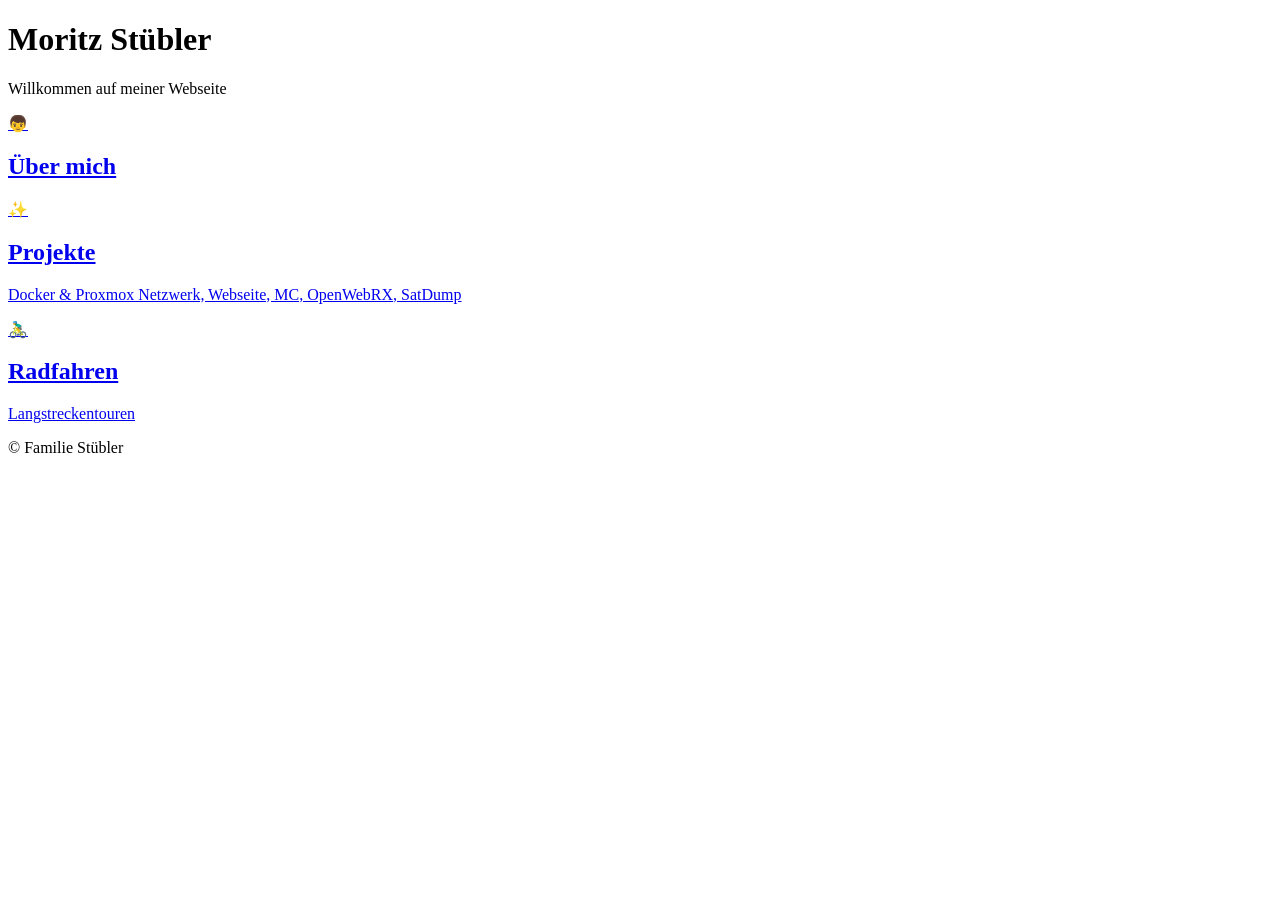
<file: index.html>
<!DOCTYPE html>
<html lang="de">
<head>
    <meta charset="UTF-8">
    <meta name="viewport" content="width=device-width, initial-scale=1.0">
    <title>Moritz Stübler</title>
    <link rel="icon" type="image/x-icon" href="/favicon.ico">
    <link rel="stylesheet" href="https://assets.stuebler.org/style.css">
    <!-- Icons -->
    <link rel="stylesheet"
        href="https://cdnjs.cloudflare.com/ajax/libs/font-awesome/6.5.0/css/all.min.css">
</head>

<body class="page-moritz">

<!--<header class="navbar">
  <div class="nav-left">

    <a href="https://stuebler.org" class="nav-item">
      <i class="fa-solid fa-user"></i>
      <span>Personen</span>
    </a>

    <a href="/" class="nav-item">
      <i class="fa-solid fa-home"></i>
      <span>Home - Moritz</span>
    </a>
  </div>

  <a class="button" href="https://privat.stuebler.org">Login</a>
</header>-->
<header class="page-header">
    <h1>Moritz Stübler</h1>
    <p>Willkommen auf meiner Webseite</p>
</header>


<main class="grid">
    <!--
    <a class="card" href="https://stuebler.org">
        <div class="icon">👨‍👩‍👧</div>
        <h2>Familie</h2>
        <p>Zur Familien-Webseite</p>
    </a>
    -->
    <a class="card" href="ueber-mich">
        <div class="icon">👦</div>
        <h2>Über mich</h2>
        <!--<p>Wer bin ich?</p>-->
    </a>

    <a class="card" href="projekte">
        <div class="icon">✨</div>
        <h2>Projekte</h2>
        <p>Docker & Proxmox Netzwerk, Webseite, MC, OpenWebRX, SatDump</p>
    </a>
<!--
    <a class="card" href="https://city.stuebler.org">
        <div class="icon">🏙️</div>
        <h2>City (Minecraft)</h2>
        <p>Meine eigene gebaute Stadt</p>
    </a>
-->
    <a class="card" href="sport">
        <div class="icon">🚴‍♂️</div>
        <h2>Radfahren</h2>
        <p>Langstreckentouren</p>
    </a>
</main>


<footer>
    © Familie Stübler
</footer>

</body>
</html>
</file>
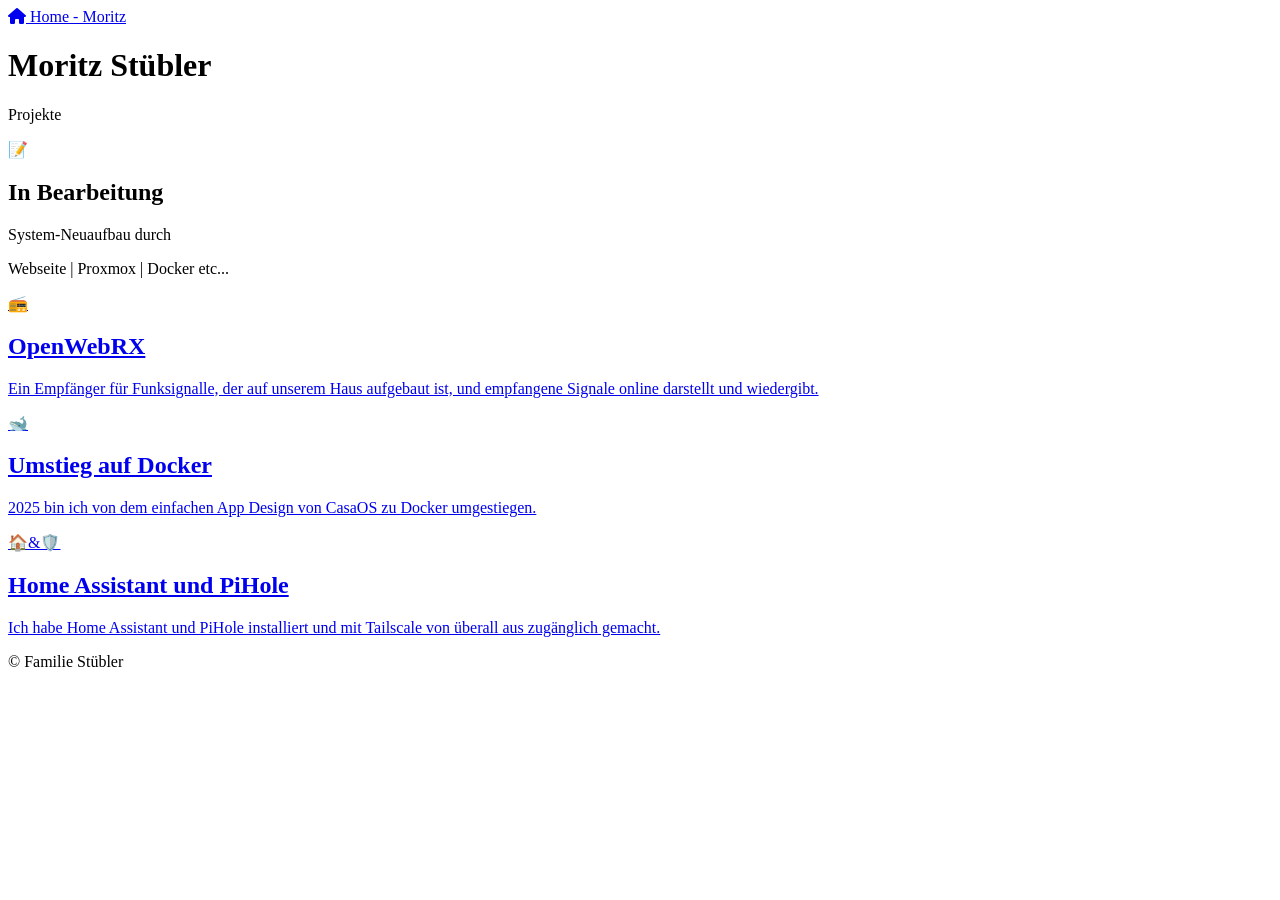
<file: projekte/index.html>
<!DOCTYPE html>
<html lang="de">
<head>
    <meta charset="UTF-8">
    <meta name="viewport" content="width=device-width, initial-scale=1.0">
    <title>Projekte - Moritz Stübler</title>
    <link rel="icon" type="image/x-icon" href="/favicon.ico">
    <link rel="stylesheet" href="https://assets.stuebler.org/style.css">
    <!-- Icons -->
    <link rel="stylesheet"
        href="https://cdnjs.cloudflare.com/ajax/libs/font-awesome/6.5.0/css/all.min.css">
</head>

<body class="page-moritz">

<header class="navbar">
  <div class="nav-left">
    <!--
    <a href="https://stuebler.org" class="nav-item">
      <i class="fa-solid fa-user"></i>
      <span>Personen</span>
    </a>
    -->
    <a href="/" class="nav-item">
      <i class="fa-solid fa-home"></i>
      <span>Home - Moritz</span>
    </a>
  </div>
</header>
<header class="page-header">
    <h1>Moritz Stübler</h1>
    <p>Projekte</p>
</header>


<main class="grid">
    <a class="card">
        <div class="icon">📝</div>
        <h2>In Bearbeitung</h2>
        <p>System-Neuaufbau durch </p>
        <p>Webseite | Proxmox | Docker etc...</p>
    </a>

    <!--<a class="card" href="satdump">
        <div class="icon">🛰️</div>
        <h2>SatDump</h2>
        <p></p>
    </a>-->

    <a class="card" href="openwebrx">
        <div class="icon">📻</div>
        <h2>OpenWebRX</h2>
        <p>Ein Empfänger für Funksignalle, der auf unserem Haus aufgebaut ist, und empfangene Signale online darstellt und wiedergibt.</p>
    </a>

    <a class="card" href="docker">
        <div class="icon">🐋</div>
        <h2>Umstieg auf Docker</h2>
        <p>2025 bin ich von dem einfachen App  Design von CasaOS zu Docker umgestiegen.</p>
    </a>

    <a class="card" href="home-assistant-und-pihole">
        <div class="icon">🏠&🛡️</div>
        <h2>Home Assistant und PiHole</h2>
        <p>Ich habe Home Assistant und PiHole installiert und mit Tailscale von überall aus zugänglich gemacht.</p>
    </a>
</main>


<footer>
    © Familie Stübler
</footer>

</body>
</html>
</file>
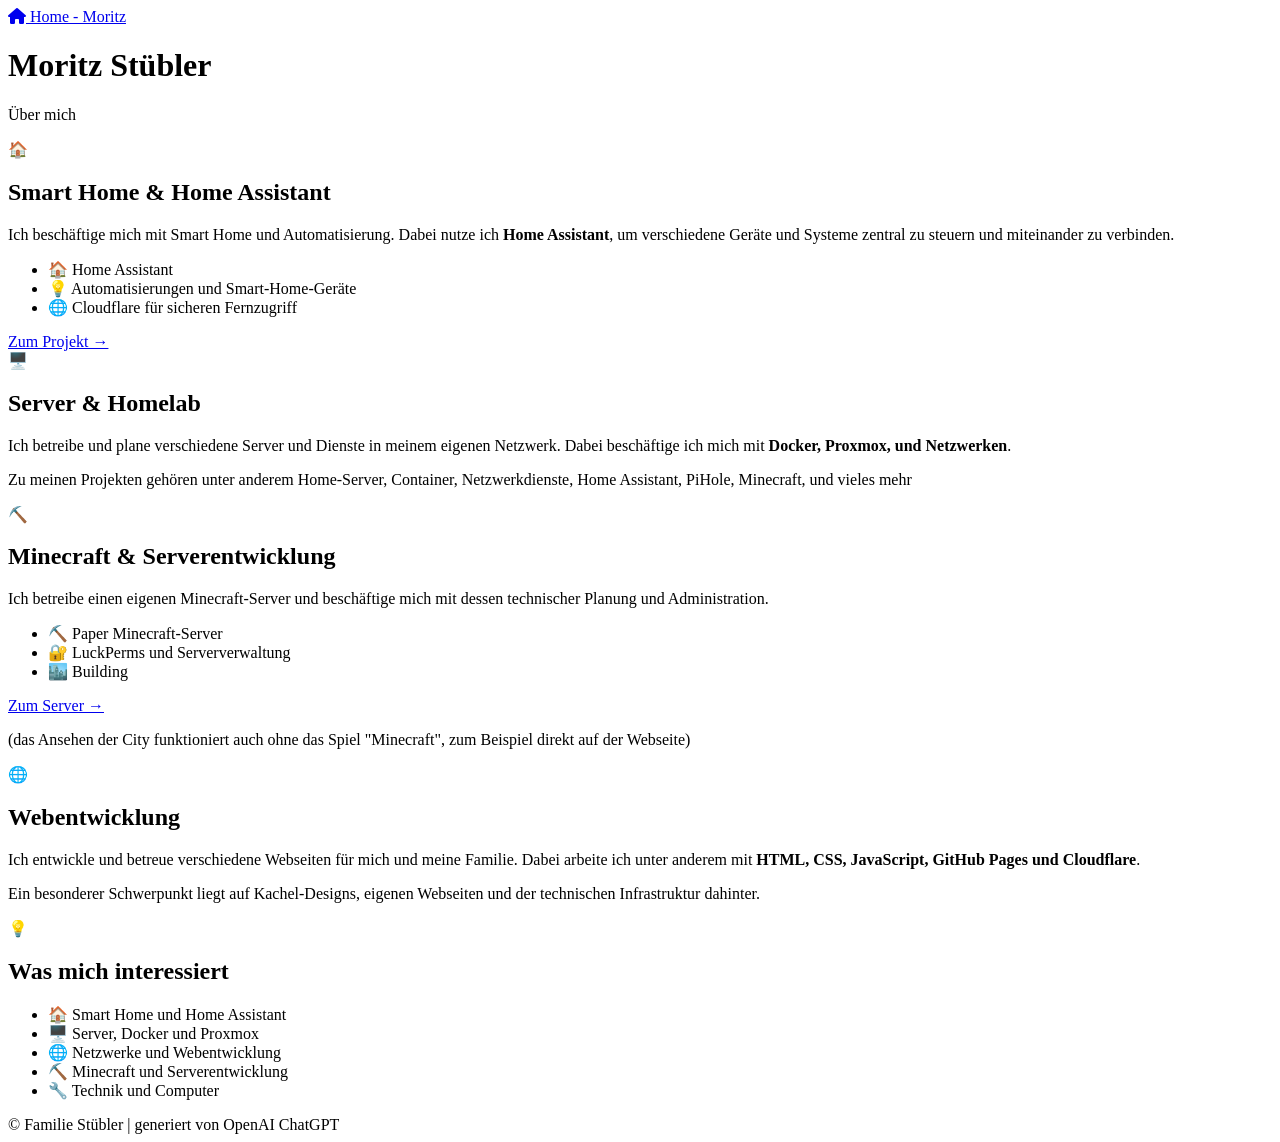
<file: ueber-mich/index.html>
<!DOCTYPE html>

<html lang="de">
<head>
    <meta charset="UTF-8">
    <meta name="viewport" content="width=device-width, initial-scale=1.0">
    <title>Über mich – Moritz Stübler</title>
    <link rel="icon" type="image/x-icon" href="/favicon.ico">
    <link rel="stylesheet" href="https://assets.stuebler.org/style.css">

    <!-- Icons -->
    <link rel="stylesheet"
        href="https://cdnjs.cloudflare.com/ajax/libs/font-awesome/6.5.0/css/all.min.css">
</head>

<body class="page-moritz">

<header class="navbar">
  <div class="nav-left">
    <!--
    <a href="https://stuebler.org" class="nav-item">
      <i class="fa-solid fa-user"></i>
      <span>Personen</span>
    </a>
    -->
    <a href="/" class="nav-item">
      <i class="fa-solid fa-home"></i>
      <span>Home - Moritz</span>
    </a>
  </div>
</header>

<header class="page-header">
    <h1>Moritz Stübler</h1>
    <p>Über mich</p>
</header>

<main class="big-content">

    <section class="big-card">

        <div class="big-icon">🏠</div>

        <h2>Smart Home & Home Assistant</h2>

        <p>
            Ich beschäftige mich mit Smart Home und Automatisierung.
            Dabei nutze ich <strong>Home Assistant</strong>, um verschiedene
            Geräte und Systeme zentral zu steuern und miteinander zu verbinden.
        </p>

        <ul>
            <li>🏠 Home Assistant</li>
            <li>💡 Automatisierungen und Smart-Home-Geräte</li>
            <li>🌐 Cloudflare für sicheren Fernzugriff</li>
        </ul>

        <a class="button" href="/projekte/home-assistant-und-pihole" target="_blank" rel="noopener">
            Zum Projekt  →
        </a>

    </section>


    <section class="big-card">

        <div class="big-icon">🖥️</div>

        <h2>Server & Homelab</h2>

        <p>
            Ich betreibe und plane verschiedene Server und Dienste in meinem
            eigenen Netzwerk. Dabei beschäftige ich mich mit
            <strong>Docker, Proxmox, und Netzwerken</strong>.
        </p>

        <p>
            Zu meinen Projekten gehören unter anderem Home-Server,
            Container, Netzwerkdienste, Home Assistant, PiHole, Minecraft, und vieles mehr
        </p>

        <!--<a class="button" href="/projekte/neuaufbau-netzwerk" target="_blank" rel="noopener">
            Zum Projekt →
        </a>-->

    </section>

    <section class="big-card">

        <div class="big-icon">⛏️</div>

        <h2>Minecraft & Serverentwicklung</h2>

        <p>
            Ich betreibe einen eigenen Minecraft-Server und beschäftige
            mich mit dessen technischer Planung und Administration.
        </p>

        <ul>
            <li>⛏️ Paper Minecraft-Server</li>
            <li>🔐 LuckPerms und Serververwaltung</li>
            <!--<li>🌐 Proxy- und Netzwerkplanung</li>-->
            <li>🏙️ Building</li>
        </ul>
        <a class="button" href="https://mc.stuebler.org" target="_blank" rel="noopener">
            Zum Server → </a>
        <p>(das Ansehen der City funktioniert auch ohne das Spiel "Minecraft", zum Beispiel direkt auf der Webseite)</p>



    </section>

    <section class="big-card">

        <div class="big-icon">🌐</div>

        <h2>Webentwicklung</h2>

        <p>
            Ich entwickle und betreue verschiedene Webseiten für mich
            und meine Familie. Dabei arbeite ich unter anderem mit
            <strong>HTML, CSS, JavaScript, GitHub Pages und Cloudflare</strong>.
        </p>

        <p>
            Ein besonderer Schwerpunkt liegt auf Kachel-Designs,
            eigenen Webseiten und der technischen Infrastruktur dahinter.
        </p>

    </section>



    <section class="big-card">

        <div class="big-icon">💡</div>

        <h2>Was mich interessiert</h2>

        <ul class="enumeration-blocks">
            <li>🏠 Smart Home und Home Assistant</li>
            <li>🖥️ Server, Docker und Proxmox</li>
            <li>🌐 Netzwerke und Webentwicklung</li>
            <li>⛏️ Minecraft und Serverentwicklung</li>
            <li>🔧 Technik und Computer</li>
        </ul>

    </section>

</main>

<footer>
    © Familie Stübler | generiert von OpenAI ChatGPT
</footer>

</body>
</html>
</file>
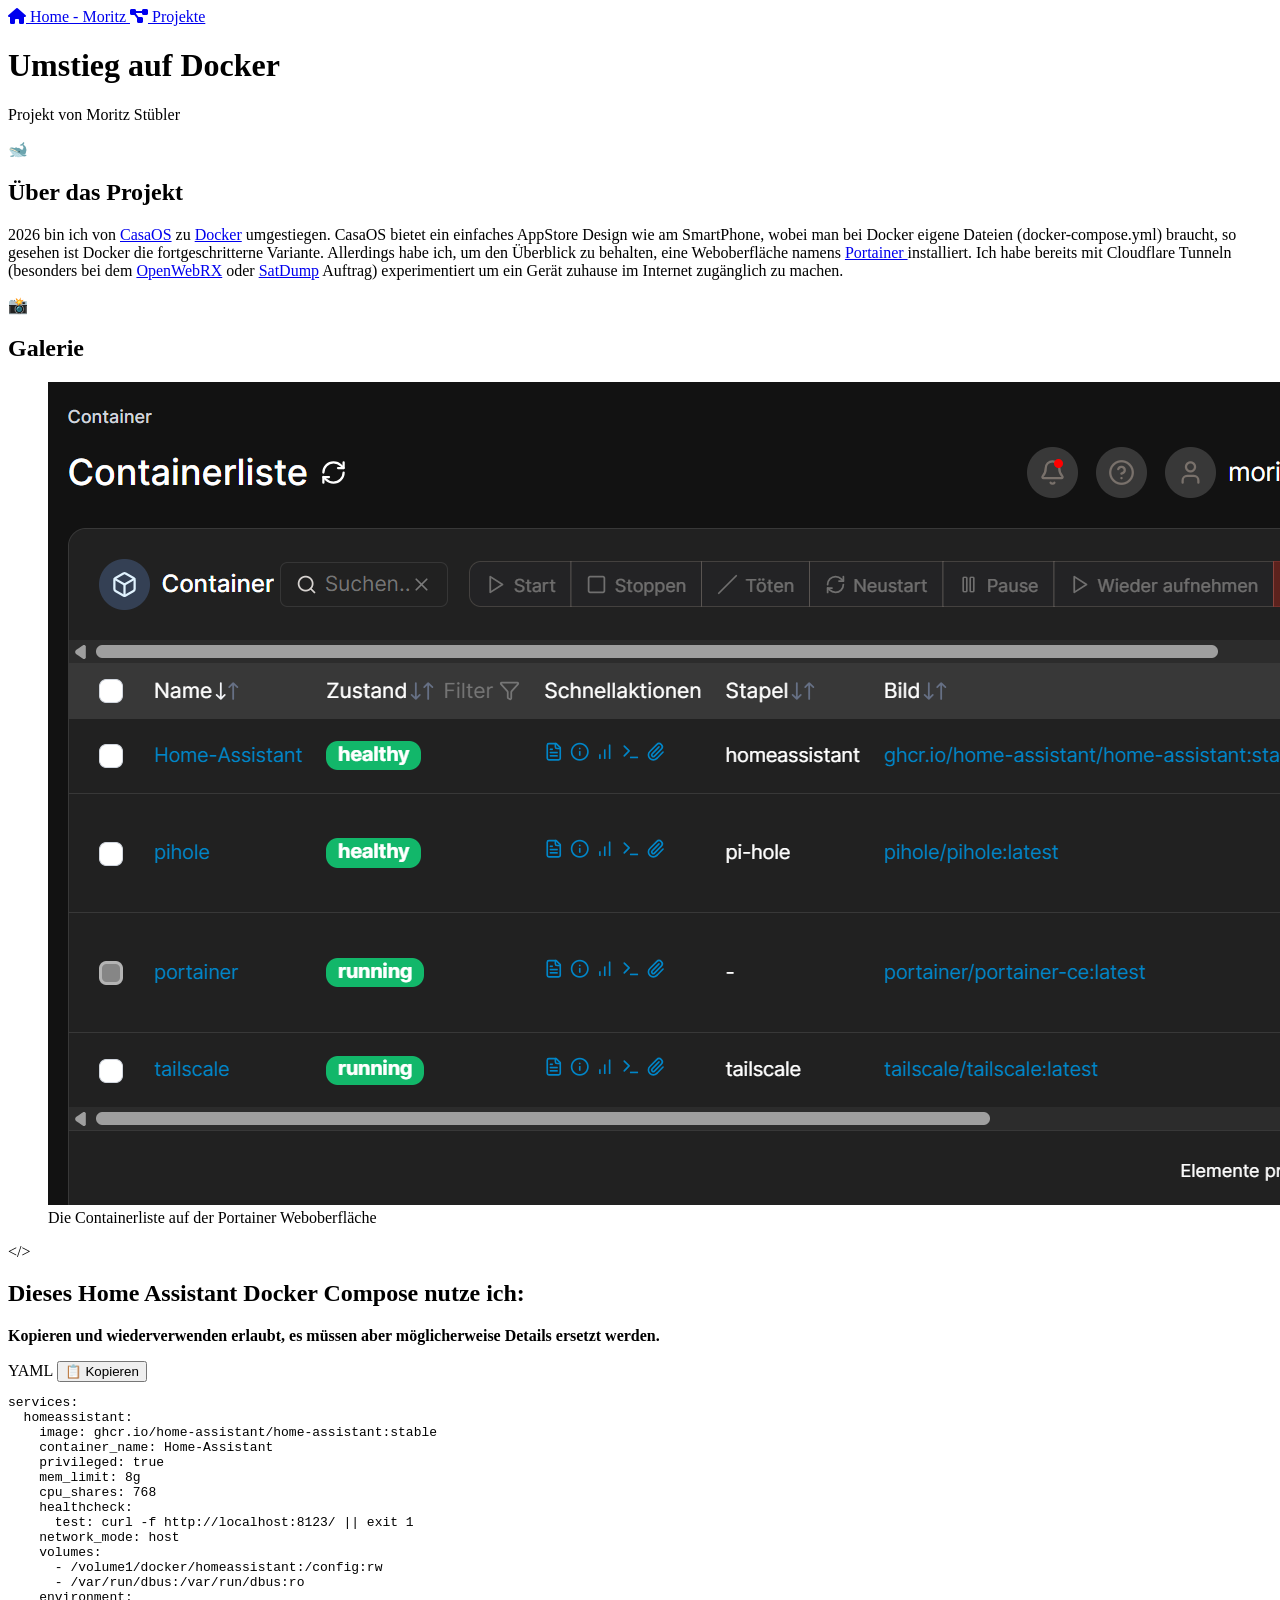
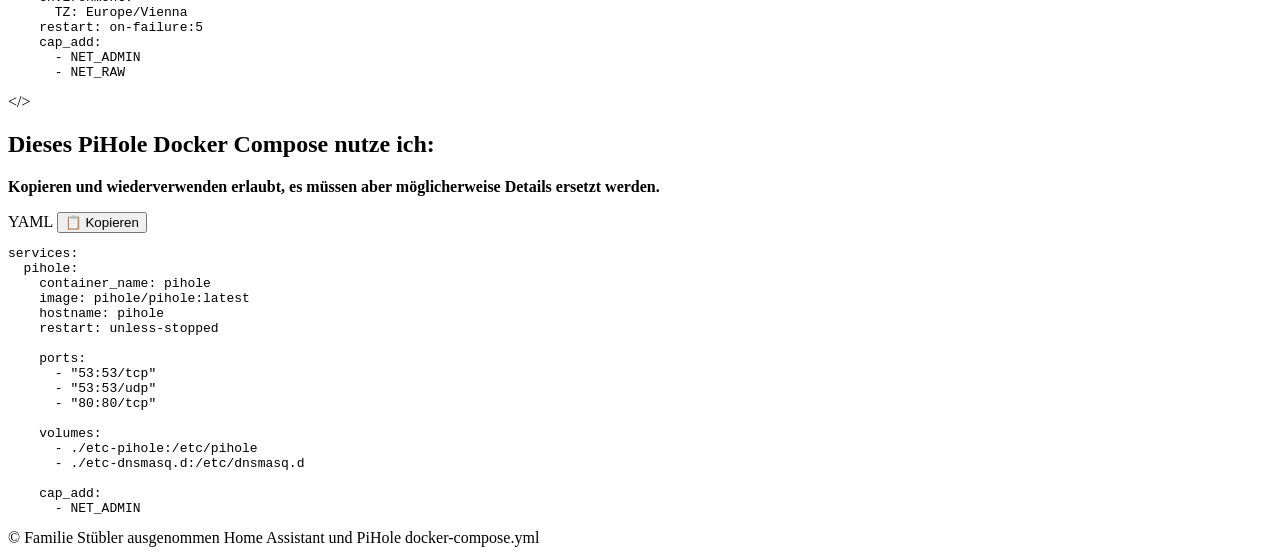
<file: projekte/docker/index.html>
<!DOCTYPE html>

<html lang="de">

<head>
    <meta charset="UTF-8">
    <meta name="viewport" content="width=device-width, initial-scale=1.0">

    <title>Docker – Moritz Stübler</title>

    <link rel="icon" type="image/x-icon" href="/favicon.ico">
    <link rel="stylesheet" href="https://assets.stuebler.org/style.css">
    <!-- Icons -->
    <link rel="stylesheet"
        href="https://cdnjs.cloudflare.com/ajax/libs/font-awesome/6.5.0/css/all.min.css">
</head>

<script>

function copyhadockercompose() {
    const yaml = document.getElementById("hadockercompose").innerText;
    const button = event.target;

    navigator.clipboard.writeText(yaml).then(() => {
        button.textContent = "✓ Kopiert!";

        setTimeout(() => {
            button.textContent = "📋 Erneut kopieren";
        }, 2000);
    });
}

function copyphdockercompose() {
    const yaml = document.getElementById("phdockercompose").innerText;
    const button = event.target;

    navigator.clipboard.writeText(yaml).then(() => {
        button.textContent = "✓ Kopiert!";

        setTimeout(() => {
            button.textContent = "📋 Erneut kopieren";
        }, 2000);
    });
}

</script>

<body class="page-moritz">

<header class="navbar">
  <div class="nav-left">
    <!--
    <a href="https://stuebler.org" class="nav-item">
      <i class="fa-solid fa-user"></i>
      <span>Personen</span>
    </a>
    -->
    <a href="/" class="nav-item">
      <i class="fa-solid fa-home"></i>
      <span>Home - Moritz</span>
    </a>

    <a href="/projekte" class="nav-item">
      <i class="fa-solid fa-diagram-project"></i>
      <span>Projekte</span>
    </a>
  </div>
</header>
<header class="page-header">
    <h1>Umstieg auf Docker</h1>
    <p>Projekt von Moritz Stübler</p>
</header>

<main class="big-content">


<section class="big-card">

    <div class="big-icon">🐋</div>

    <h2>Über das Projekt</h2>

    <p>
        2026 bin ich von 
        <a href="https://casaos.zimaspace.com/" target="_blank" rel="noopener"> CasaOS</a>
        zu 
        <a href="https://www.docker.com/" target="_blank" rel="noopener"> Docker</a>
        umgestiegen. CasaOS bietet ein einfaches AppStore Design wie am SmartPhone, wobei man bei Docker eigene Dateien (docker-compose.yml) braucht, so gesehen ist Docker die fortgeschritterne Variante. Allerdings habe ich, um den Überblick zu behalten, eine Weboberfläche namens 
        <a href="https://www.portainer.io/" target="_blank" rel="noopener"> Portainer </a>
        installiert. Ich habe bereits mit Cloudflare Tunneln (besonders bei dem 
        <a href="/projekte/openwebrx" target="_blank" rel="noopener"> OpenWebRX</a> 
        oder 
        <a href="/projekte/satdump" target="_blank" rel="noopener"> SatDump</a> Auftrag)
        experimentiert um ein Gerät zuhause im Internet zugänglich zu machen.
    </p>

</section>


<section class="big-card">

    <div class="big-icon">📸</div>

    <h2>Galerie</h2>

    <div class="photo-grid">

        <figure>
            <img src="portainer.png" alt="Portainer Weboberfläche">
            <figcaption>
                Die Containerliste auf der Portainer Weboberfläche
            </figcaption>
        </figure>

    </div>

</section>


<section class="big-card">

    <div class="big-icon">&lt;/&gt;</div>

    <h2>Dieses Home Assistant Docker Compose nutze ich:</h2>

    <p>
        <strong>
            Kopieren und wiederverwenden erlaubt, es müssen aber möglicherweise Details ersetzt werden.
        </strong>
    </p>

    <div class="code-header">
        <span>YAML</span>

        <button class="copy-button" onclick="copyhadockercompose()">
            📋 Kopieren
        </button>
    </div>

    <pre><code id="hadockercompose">services:
  homeassistant:
    image: ghcr.io/home-assistant/home-assistant:stable
    container_name: Home-Assistant
    privileged: true
    mem_limit: 8g
    cpu_shares: 768
    healthcheck:
      test: curl -f http://localhost:8123/ || exit 1
    network_mode: host
    volumes:
      - /volume1/docker/homeassistant:/config:rw
      - /var/run/dbus:/var/run/dbus:ro
    environment:
      TZ: Europe/Vienna
    restart: on-failure:5
    cap_add:
      - NET_ADMIN
      - NET_RAW</code></pre>

</section>


<section class="big-card">

    <div class="big-icon">&lt;/&gt;</div>

    <h2>Dieses PiHole Docker Compose nutze ich:</h2>

    <p>
        <strong>
            Kopieren und wiederverwenden erlaubt, es müssen aber möglicherweise Details ersetzt werden.
        </strong>
    </p>

    <div class="code-header">
        <span>YAML</span>

        <button class="copy-button" onclick="copyphdockercompose()">
            📋 Kopieren
        </button>
    </div>

    <pre><code id="phdockercompose">services:
  pihole:
    container_name: pihole
    image: pihole/pihole:latest
    hostname: pihole
    restart: unless-stopped

    ports:
      - "53:53/tcp"
      - "53:53/udp"
      - "80:80/tcp"

    volumes:
      - ./etc-pihole:/etc/pihole
      - ./etc-dnsmasq.d:/etc/dnsmasq.d

    cap_add:
      - NET_ADMIN</code></pre>

</section>


</main>

<footer>
    © Familie Stübler ausgenommen Home Assistant und PiHole docker-compose.yml
</footer>

</body>

</html>
</file>
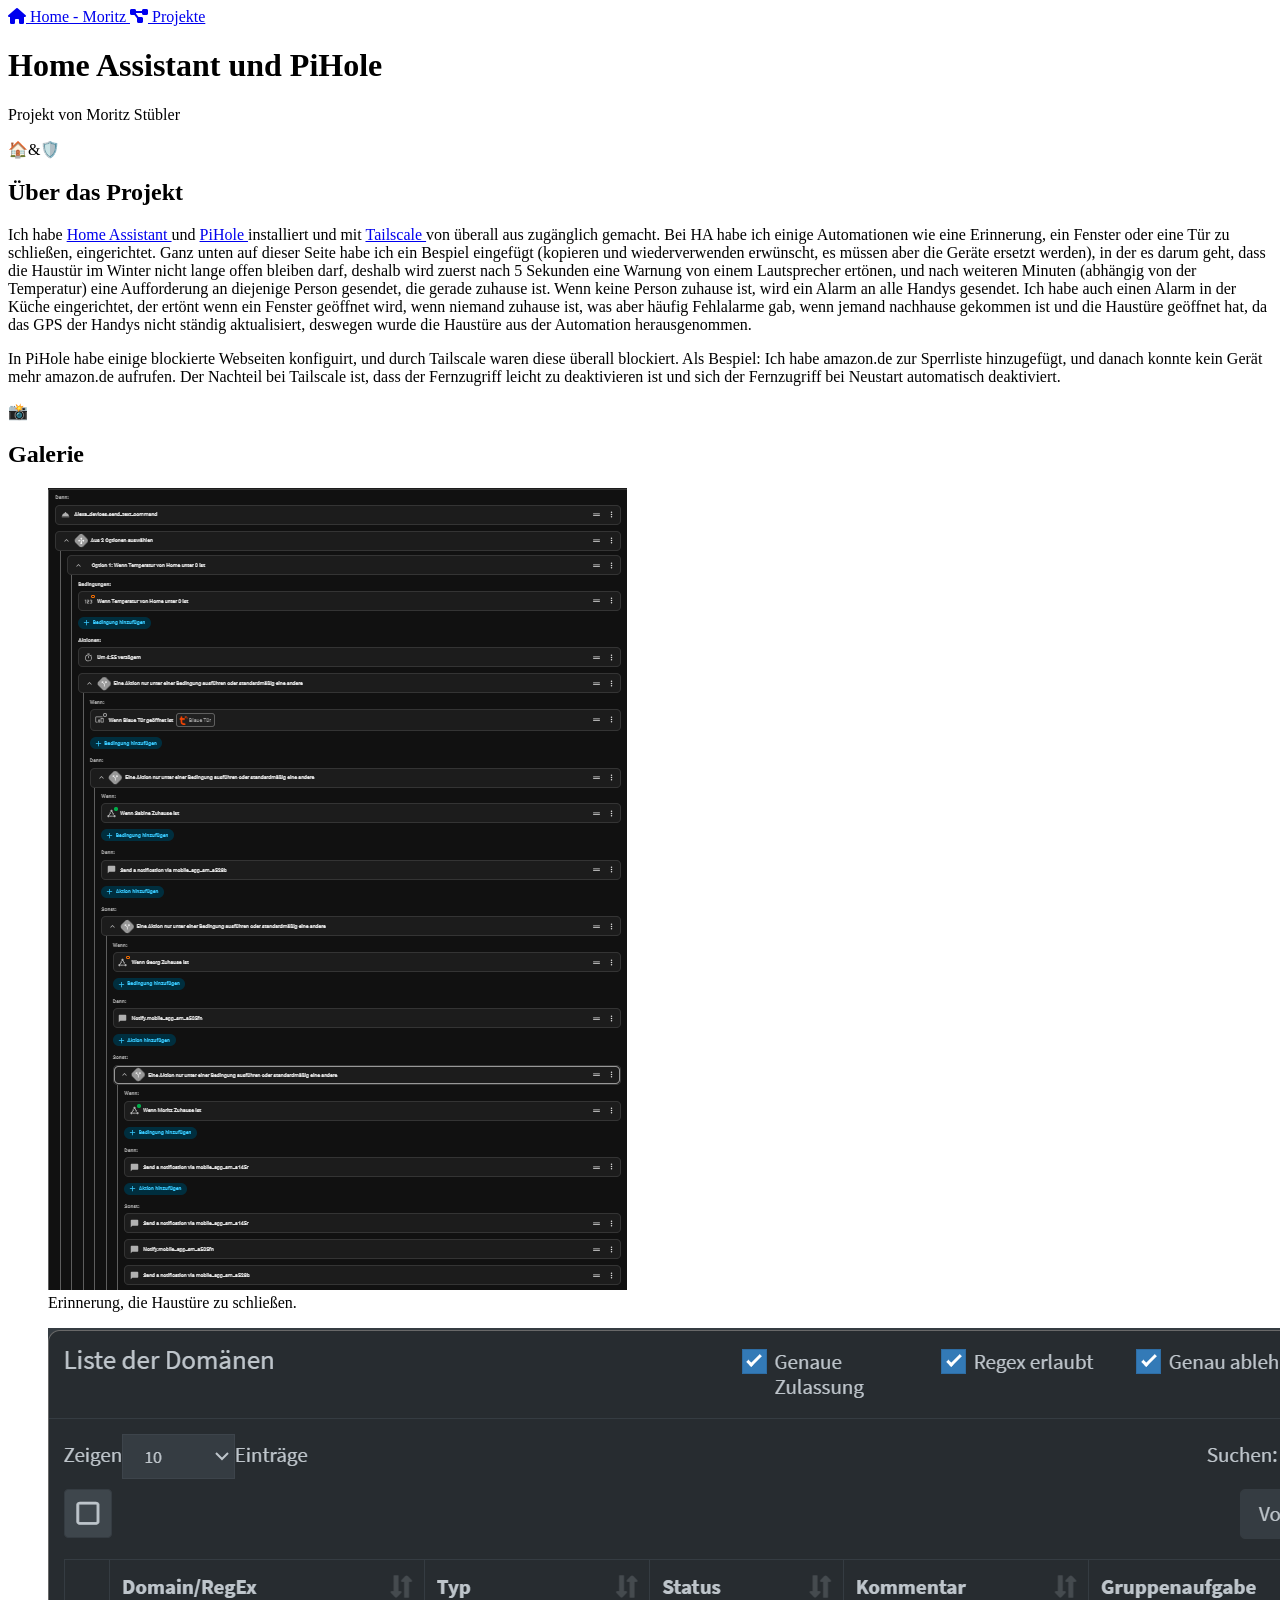
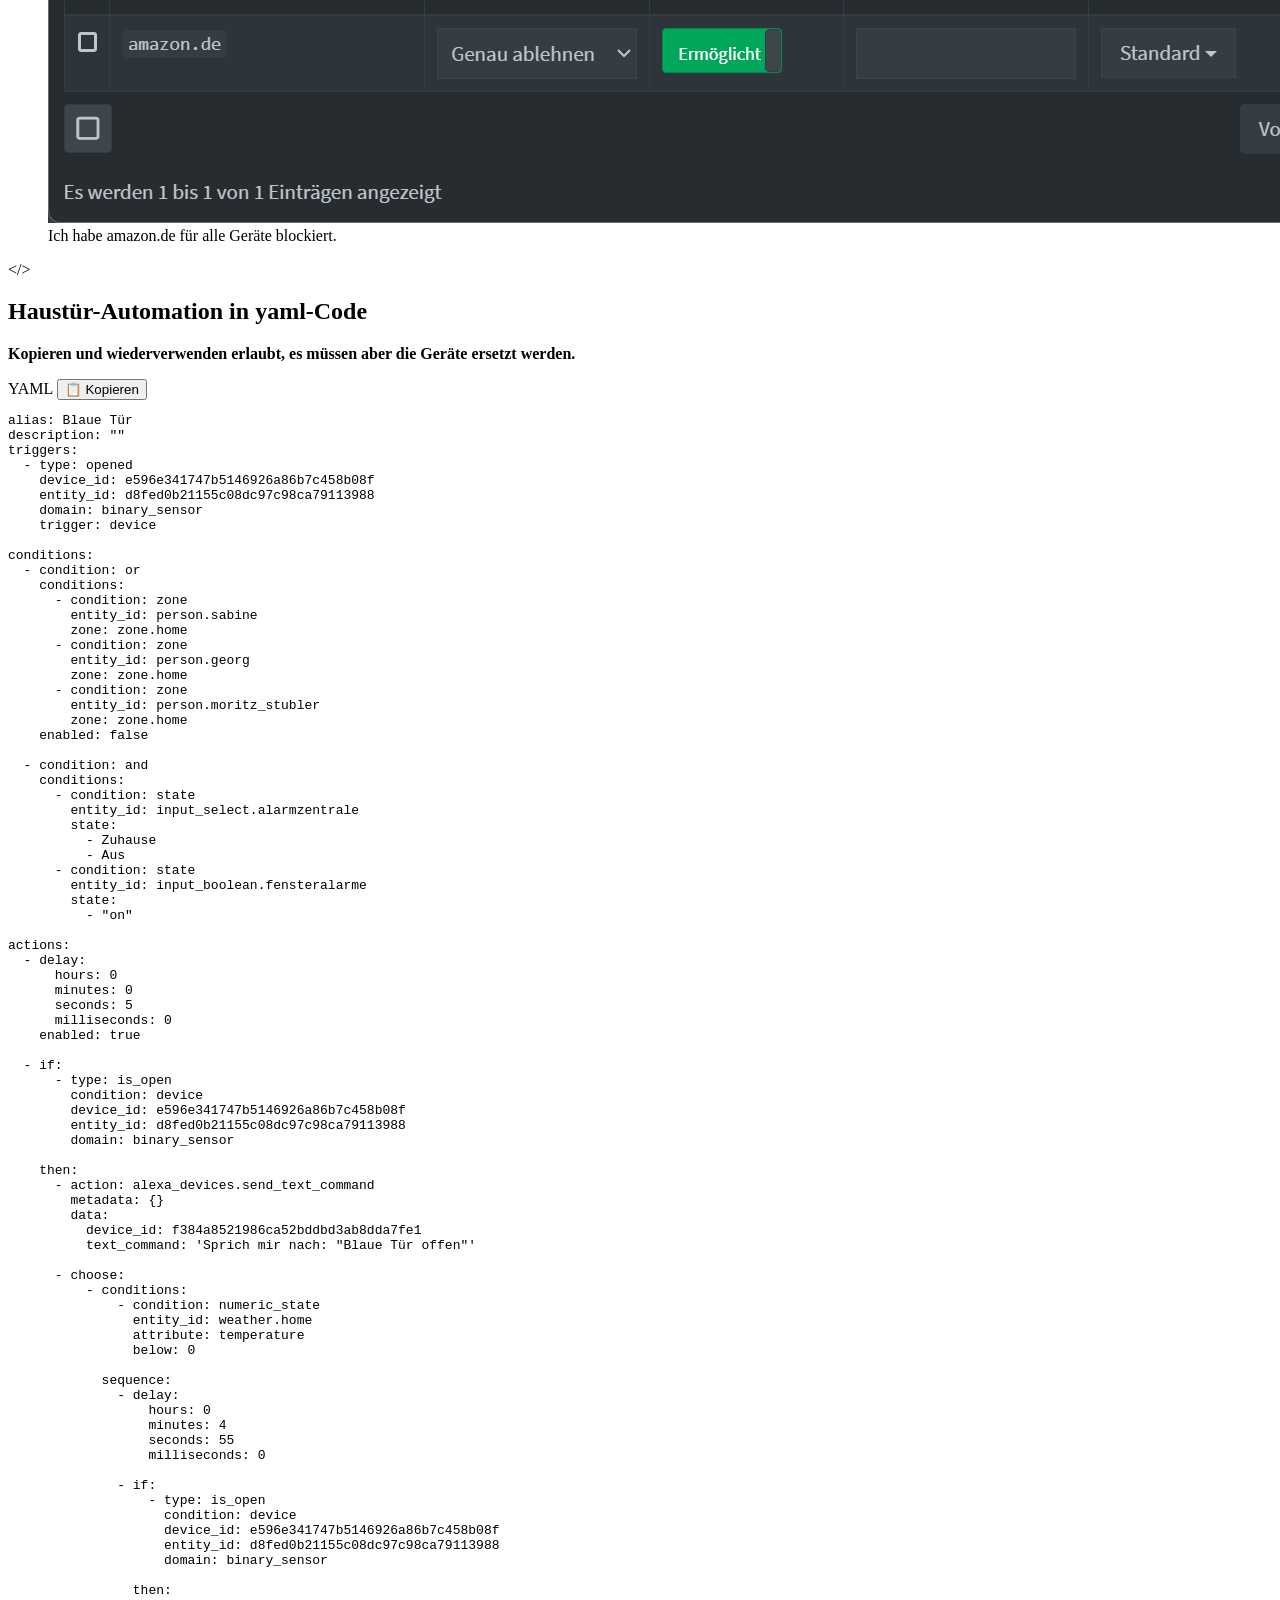
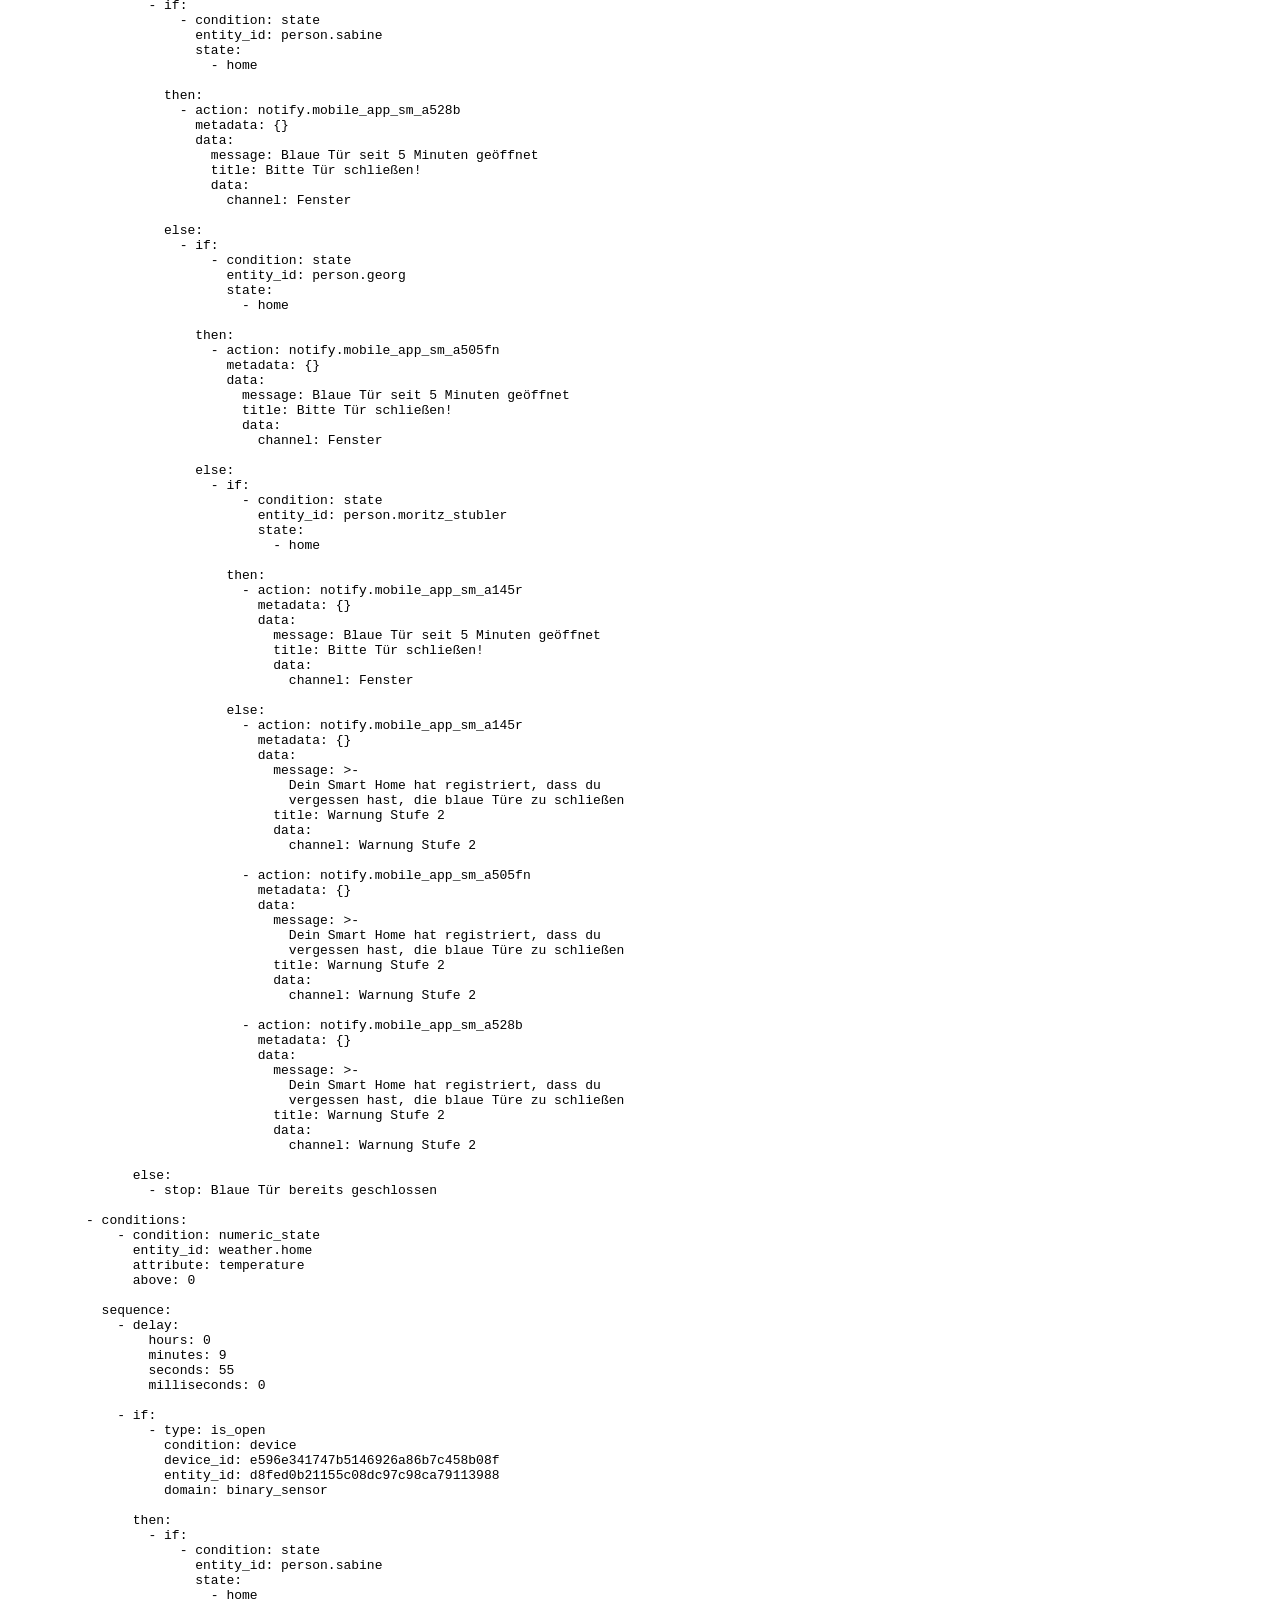
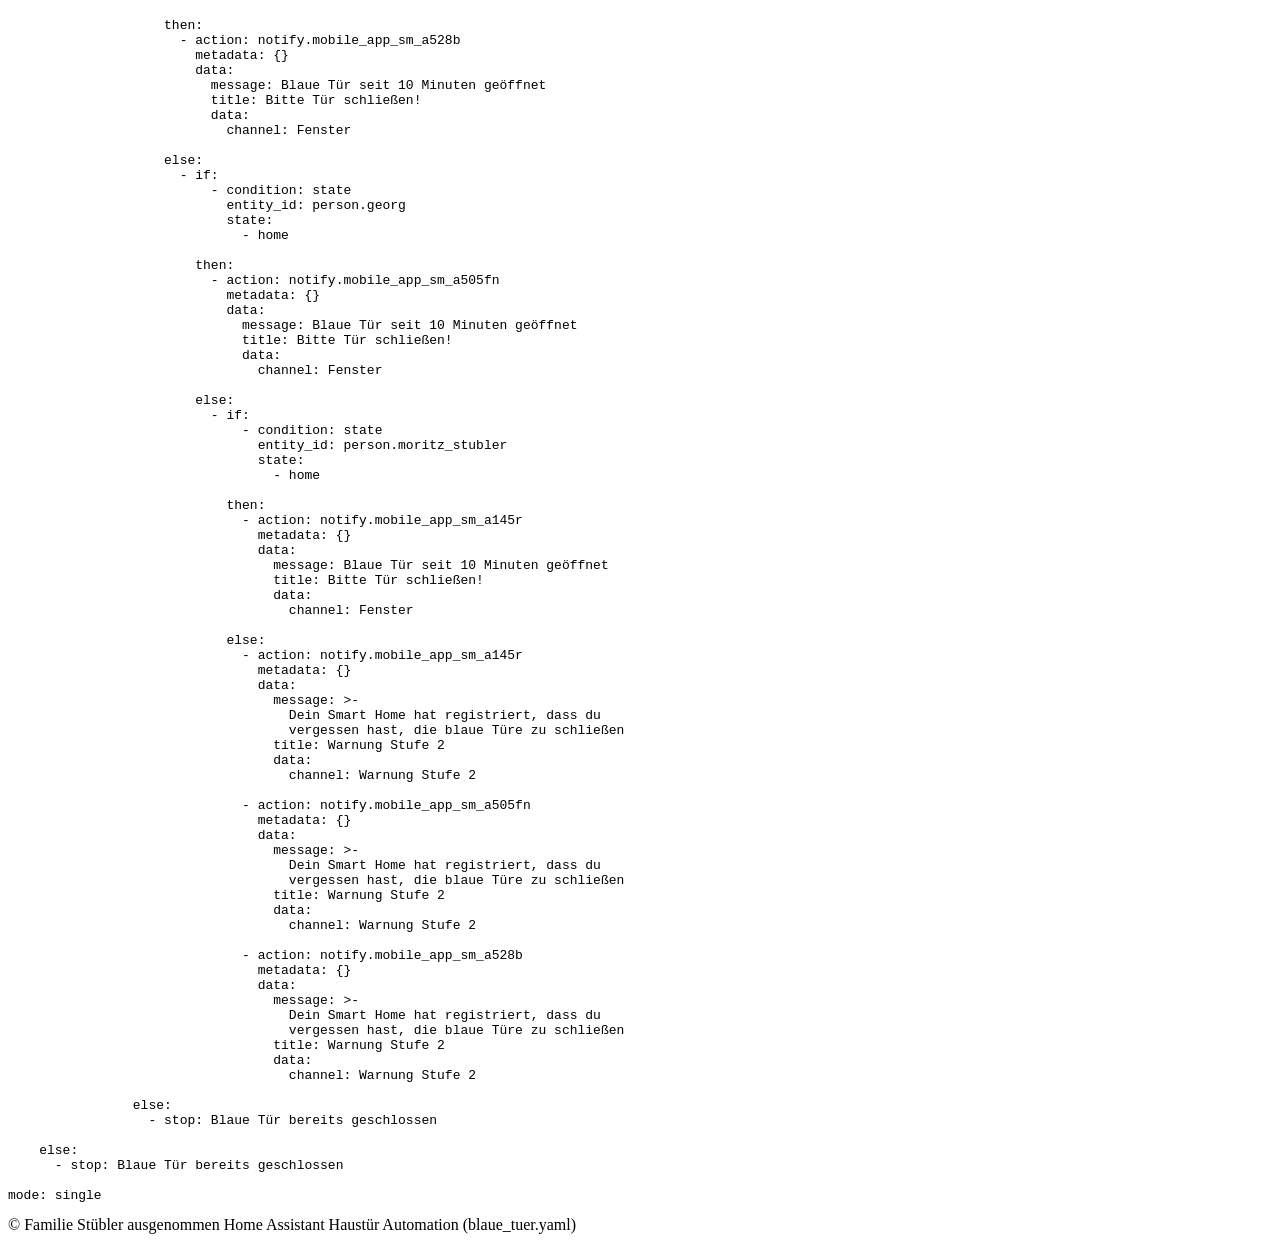
<file: projekte/home-assistant-und-pihole/index.html>
<!DOCTYPE html>

<html lang="de">
<head>
    <meta charset="UTF-8">
    <meta name="viewport" content="width=device-width, initial-scale=1.0">


    <title>HA&PH – Moritz Stübler</title>

    <link rel="icon" type="image/x-icon" href="/favicon.ico">
    <link rel="stylesheet" href="https://assets.stuebler.org/style.css">
    <!-- Icons -->
    <link rel="stylesheet"
        href="https://cdnjs.cloudflare.com/ajax/libs/font-awesome/6.5.0/css/all.min.css">
</head>

<script>
function copyYaml() {
    const yaml = document.getElementById("yaml-code").innerText;

    navigator.clipboard.writeText(yaml).then(() => {
        const button = document.querySelector(".copy-button");

        button.textContent = "✓ Kopiert!";

        setTimeout(() => {
            button.textContent = "📋 Erneut kopieren";
        }, 2000);
    });
}
</script>

<body class="page-moritz">

<header class="navbar">
  <div class="nav-left">
    <!--
    <a href="https://stuebler.org" class="nav-item">
      <i class="fa-solid fa-user"></i>
      <span>Personen</span>
    </a>
    -->
    <a href="/" class="nav-item">
      <i class="fa-solid fa-home"></i>
      <span>Home - Moritz</span>
    </a>
    <a href="/projekte" class="nav-item">
      <i class="fa-solid fa-diagram-project"></i>
      <span>Projekte</span>
    </a>
  </div>
</header>
<header class="page-header">
    <h1>Home Assistant und PiHole</h1>
    <p>Projekt von Moritz Stübler</p>
</header>

<main class="big-content">


<section class="big-card">

    <div class="big-icon">🏠&🛡️</div>
    <h2>Über das Projekt</h2>
    <p>
        Ich habe 
        <a href="https://www.home-assistant.io/" target="_blank" rel="noopener"> Home Assistant </a>
         und 
         <a href="https://www.pi-hole.net/" target="_blank" rel="noopener"> PiHole </a>
          installiert und mit 
         <a href="https://www.tailscale.com/" target="_blank" rel="noopener"> Tailscale </a>
          von überall aus zugänglich gemacht. Bei HA habe ich einige Automationen wie eine Erinnerung, ein Fenster oder eine Tür zu schließen, eingerichtet. Ganz unten auf dieser Seite habe ich ein Bespiel eingefügt (kopieren und wiederverwenden erwünscht, es müssen aber die Geräte ersetzt werden), in der es darum geht, dass die Haustür im Winter nicht lange offen bleiben darf, deshalb wird zuerst nach 5 Sekunden eine Warnung von einem Lautsprecher ertönen, und nach weiteren Minuten (abhängig von der Temperatur) eine Aufforderung an diejenige Person gesendet, die gerade zuhause ist. Wenn keine Person zuhause ist, wird ein Alarm an alle Handys gesendet. Ich habe auch einen Alarm in der Küche eingerichtet, der ertönt wenn ein Fenster geöffnet wird, wenn niemand zuhause ist, was aber häufig Fehlalarme gab, wenn jemand nachhause gekommen ist und die Haustüre geöffnet hat, da das GPS der Handys nicht ständig aktualisiert, deswegen wurde die Haustüre aus der Automation herausgenommen. 
    </p><p>
        In PiHole habe einige blockierte Webseiten konfiguirt, und durch Tailscale waren diese überall blockiert. Als Bespiel: Ich habe amazon.de zur Sperrliste hinzugefügt, und danach konnte kein Gerät mehr amazon.de aufrufen. Der Nachteil bei Tailscale ist, dass der Fernzugriff leicht zu deaktivieren ist und sich der Fernzugriff bei Neustart automatisch deaktiviert.
    </p>
<!--
    <a class="button" href="https://connection01.stuebler.org">
        Zur Weboberfläche →
    </a>
-->
</section>

<section class="big-card">
    <div class="big-icon">📸</div>
    <h2>Galerie</h2>
    <div class="photo-grid">
        <figure>
            <img src="blaue_tuer.png" alt="Blaue Tür">
            <figcaption>
                Erinnerung, die Haustüre zu schließen.
            </figcaption>
        </figure>
        <figure>
            <img src="amazon.de.png" alt="Amazon.de auf der Blacklist">
            <figcaption>
                Ich habe amazon.de für alle Geräte blockiert.
            </figcaption>
        </figure>
</div>
</section>

<section class="big-card">

    <div class="big-icon">&lt;/&gt;</div>

    <h2>Haustür-Automation in yaml-Code</h2>

    <p>
        <strong>
            Kopieren und wiederverwenden erlaubt, es müssen aber die Geräte ersetzt werden.
        </strong>
    </p>

    <div class="code-header">
        <span>YAML</span>
        <button class="copy-button" onclick="copyYaml()">
            📋 Kopieren
        </button>
    </div>

    <pre><code id="yaml-code">alias: Blaue Tür
description: ""
triggers:
  - type: opened
    device_id: e596e341747b5146926a86b7c458b08f
    entity_id: d8fed0b21155c08dc97c98ca79113988
    domain: binary_sensor
    trigger: device

conditions:
  - condition: or
    conditions:
      - condition: zone
        entity_id: person.sabine
        zone: zone.home
      - condition: zone
        entity_id: person.georg
        zone: zone.home
      - condition: zone
        entity_id: person.moritz_stubler
        zone: zone.home
    enabled: false

  - condition: and
    conditions:
      - condition: state
        entity_id: input_select.alarmzentrale
        state:
          - Zuhause
          - Aus
      - condition: state
        entity_id: input_boolean.fensteralarme
        state:
          - "on"

actions:
  - delay:
      hours: 0
      minutes: 0
      seconds: 5
      milliseconds: 0
    enabled: true

  - if:
      - type: is_open
        condition: device
        device_id: e596e341747b5146926a86b7c458b08f
        entity_id: d8fed0b21155c08dc97c98ca79113988
        domain: binary_sensor

    then:
      - action: alexa_devices.send_text_command
        metadata: {}
        data:
          device_id: f384a8521986ca52bddbd3ab8dda7fe1
          text_command: 'Sprich mir nach: "Blaue Tür offen"'

      - choose:
          - conditions:
              - condition: numeric_state
                entity_id: weather.home
                attribute: temperature
                below: 0

            sequence:
              - delay:
                  hours: 0
                  minutes: 4
                  seconds: 55
                  milliseconds: 0

              - if:
                  - type: is_open
                    condition: device
                    device_id: e596e341747b5146926a86b7c458b08f
                    entity_id: d8fed0b21155c08dc97c98ca79113988
                    domain: binary_sensor

                then:
                  - if:
                      - condition: state
                        entity_id: person.sabine
                        state:
                          - home

                    then:
                      - action: notify.mobile_app_sm_a528b
                        metadata: {}
                        data:
                          message: Blaue Tür seit 5 Minuten geöffnet
                          title: Bitte Tür schließen!
                          data:
                            channel: Fenster

                    else:
                      - if:
                          - condition: state
                            entity_id: person.georg
                            state:
                              - home

                        then:
                          - action: notify.mobile_app_sm_a505fn
                            metadata: {}
                            data:
                              message: Blaue Tür seit 5 Minuten geöffnet
                              title: Bitte Tür schließen!
                              data:
                                channel: Fenster

                        else:
                          - if:
                              - condition: state
                                entity_id: person.moritz_stubler
                                state:
                                  - home

                            then:
                              - action: notify.mobile_app_sm_a145r
                                metadata: {}
                                data:
                                  message: Blaue Tür seit 5 Minuten geöffnet
                                  title: Bitte Tür schließen!
                                  data:
                                    channel: Fenster

                            else:
                              - action: notify.mobile_app_sm_a145r
                                metadata: {}
                                data:
                                  message: >-
                                    Dein Smart Home hat registriert, dass du
                                    vergessen hast, die blaue Türe zu schließen
                                  title: Warnung Stufe 2
                                  data:
                                    channel: Warnung Stufe 2

                              - action: notify.mobile_app_sm_a505fn
                                metadata: {}
                                data:
                                  message: >-
                                    Dein Smart Home hat registriert, dass du
                                    vergessen hast, die blaue Türe zu schließen
                                  title: Warnung Stufe 2
                                  data:
                                    channel: Warnung Stufe 2

                              - action: notify.mobile_app_sm_a528b
                                metadata: {}
                                data:
                                  message: >-
                                    Dein Smart Home hat registriert, dass du
                                    vergessen hast, die blaue Türe zu schließen
                                  title: Warnung Stufe 2
                                  data:
                                    channel: Warnung Stufe 2

                else:
                  - stop: Blaue Tür bereits geschlossen

          - conditions:
              - condition: numeric_state
                entity_id: weather.home
                attribute: temperature
                above: 0

            sequence:
              - delay:
                  hours: 0
                  minutes: 9
                  seconds: 55
                  milliseconds: 0

              - if:
                  - type: is_open
                    condition: device
                    device_id: e596e341747b5146926a86b7c458b08f
                    entity_id: d8fed0b21155c08dc97c98ca79113988
                    domain: binary_sensor

                then:
                  - if:
                      - condition: state
                        entity_id: person.sabine
                        state:
                          - home

                    then:
                      - action: notify.mobile_app_sm_a528b
                        metadata: {}
                        data:
                          message: Blaue Tür seit 10 Minuten geöffnet
                          title: Bitte Tür schließen!
                          data:
                            channel: Fenster

                    else:
                      - if:
                          - condition: state
                            entity_id: person.georg
                            state:
                              - home

                        then:
                          - action: notify.mobile_app_sm_a505fn
                            metadata: {}
                            data:
                              message: Blaue Tür seit 10 Minuten geöffnet
                              title: Bitte Tür schließen!
                              data:
                                channel: Fenster

                        else:
                          - if:
                              - condition: state
                                entity_id: person.moritz_stubler
                                state:
                                  - home

                            then:
                              - action: notify.mobile_app_sm_a145r
                                metadata: {}
                                data:
                                  message: Blaue Tür seit 10 Minuten geöffnet
                                  title: Bitte Tür schließen!
                                  data:
                                    channel: Fenster

                            else:
                              - action: notify.mobile_app_sm_a145r
                                metadata: {}
                                data:
                                  message: >-
                                    Dein Smart Home hat registriert, dass du
                                    vergessen hast, die blaue Türe zu schließen
                                  title: Warnung Stufe 2
                                  data:
                                    channel: Warnung Stufe 2

                              - action: notify.mobile_app_sm_a505fn
                                metadata: {}
                                data:
                                  message: >-
                                    Dein Smart Home hat registriert, dass du
                                    vergessen hast, die blaue Türe zu schließen
                                  title: Warnung Stufe 2
                                  data:
                                    channel: Warnung Stufe 2

                              - action: notify.mobile_app_sm_a528b
                                metadata: {}
                                data:
                                  message: >-
                                    Dein Smart Home hat registriert, dass du
                                    vergessen hast, die blaue Türe zu schließen
                                  title: Warnung Stufe 2
                                  data:
                                    channel: Warnung Stufe 2

                else:
                  - stop: Blaue Tür bereits geschlossen

    else:
      - stop: Blaue Tür bereits geschlossen

mode: single</code></pre>

</section></main>
<footer>
    © Familie Stübler ausgenommen Home Assistant Haustür Automation (blaue_tuer.yaml)
</footer>
</body>
</html>
</file>
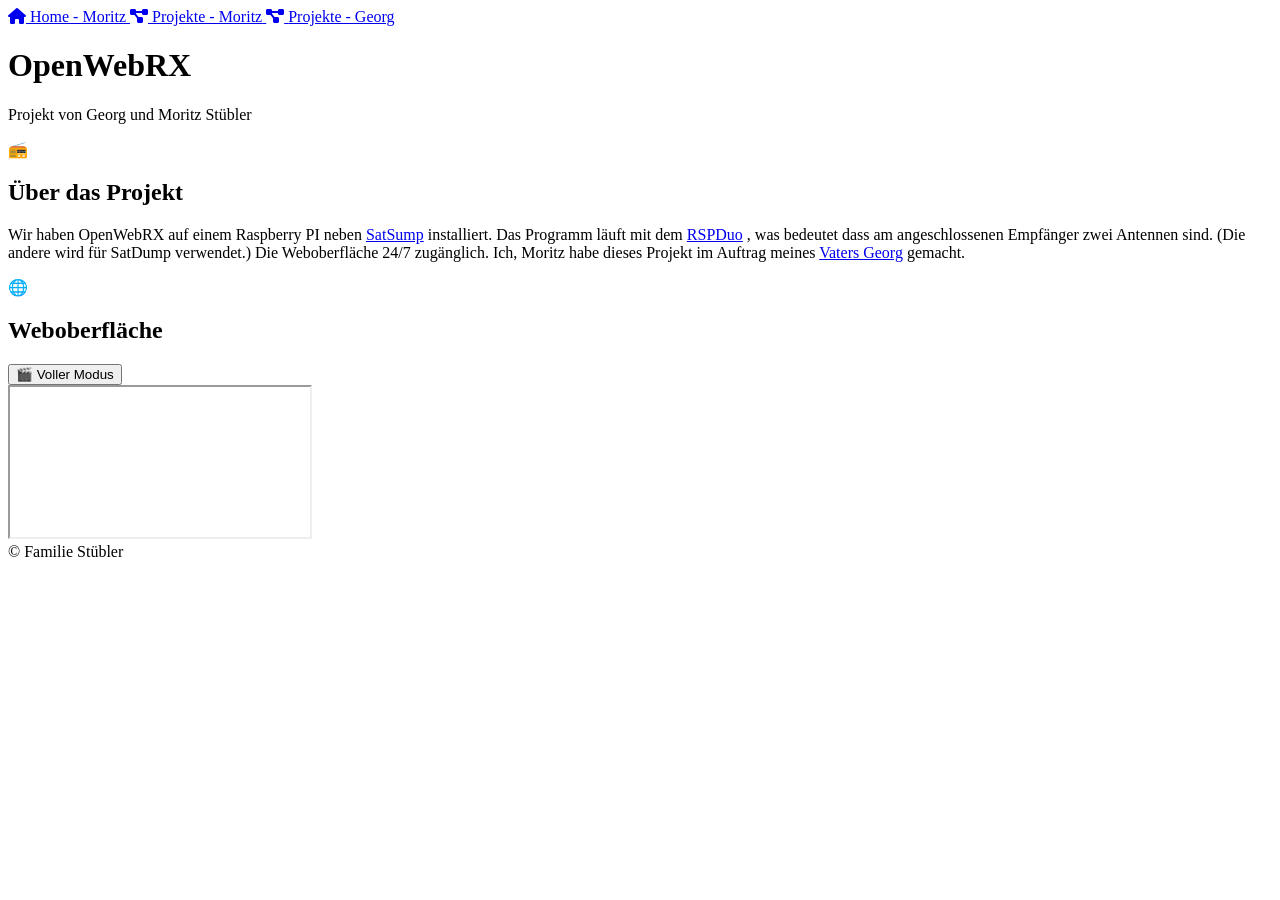
<file: projekte/openwebrx/index.html>
<!DOCTYPE html>

<html lang="de">
<head>
    <meta charset="UTF-8">
    <meta name="viewport" content="width=device-width, initial-scale=1.0">


    <title>OpenWebRX – Moritz Stübler</title>

    <link rel="icon" type="image/x-icon" href="/favicon.ico">
    <link rel="stylesheet" href="https://assets.stuebler.org/style.css">
    <!-- Icons -->
    <link rel="stylesheet"
        href="https://cdnjs.cloudflare.com/ajax/libs/font-awesome/6.5.0/css/all.min.css">
</head>


<script>
function toggleTheaterMode(button) {
    const card = button.closest('.connection-card');

    card.classList.toggle('theater-mode');

    if (card.classList.contains('theater-mode')) {
        button.textContent = '❌ Vollen Modus beenden';
    } else {
        button.textContent = '🎬 Voller Modus';
    }

    // Darstellung des Buttons neu berechnen lassen
    button.style.display = 'none';
    button.offsetHeight;
    button.style.display = '';
}
</script>

<body class="page-moritz">

<header class="navbar">
  <div class="nav-left">
    <!--
    <a href="https://stuebler.org" class="nav-item">
      <i class="fa-solid fa-user"></i>
      <span>Personen</span>
    </a>
    -->
    <a href="/" class="nav-item">
      <i class="fa-solid fa-home"></i>
      <span>Home - Moritz</span>
    </a>
    <a href="/projekte" class="nav-item">
      <i class="fa-solid fa-diagram-project"></i>
      <span>Projekte - Moritz</span>
    </a>
    <a href="https://georg.stuebler.org/projekte" class="nav-item">
      <i class="fa-solid fa-diagram-project"></i>
      <span>Projekte - Georg</span>
    </a>
  </div>
</header>
<header class="page-header">
    <h1>OpenWebRX</h1>
    <p>Projekt von Georg und Moritz Stübler</p>
</header>

<main class="big-content">


<section class="big-card">

    <div class="big-icon">📻</div>
    <h2>Über das Projekt</h2>
    <p>
        Wir haben OpenWebRX auf einem Raspberry PI neben 
        <a href="/projekte/satdump" target="_blank" rel="noopener"> SatSump</a>
         installiert. Das Programm läuft mit dem 
        <a href="https://www.sdrplay.com/rspduo/" target="_blank" rel="noopener"> RSPDuo</a>
        , was bedeutet dass am angeschlossenen Empfänger zwei Antennen sind. (Die andere wird für SatDump verwendet.) Die Weboberfläche 24/7 zugänglich. Ich, Moritz habe dieses Projekt im Auftrag meines 
        <a href="https://georg.stuebler.org" target="_blank" rel="noopener"> Vaters Georg</a>
         gemacht.
    </p>
</section>

<section class="big-card connection-card">

    <div class="big-icon">🌐</div>

    <h2>Weboberfläche</h2>
    <div class="connection-controls">
        <button onclick="toggleTheaterMode(this)">
            🎬 Voller Modus
        </button>
    </div>
    <div class="connection-player">
        <iframe
            src="https://connection-owrx.stuebler.org/"
            title="Connection-owrx"
            allowfullscreen>
        </iframe>
    </div>
</section>

<!--<section class="big-card">
    <div class="big-icon">📸</div>
    <h2>Galerie</h2>
    <div class="photo-grid">
        <img src="foto1.jpg" alt="Beschreibung von Foto 1">
        <img src="foto2.jpg" alt="Beschreibung von Foto 2">
        <img src="foto3.jpg" alt="Beschreibung von Foto 3">
        <img src="foto4.jpg" alt="Beschreibung von Foto 4">
    </div>
</section>-->


</main>

<footer>
    © Familie Stübler
</footer>

</body>
</html>
</file>
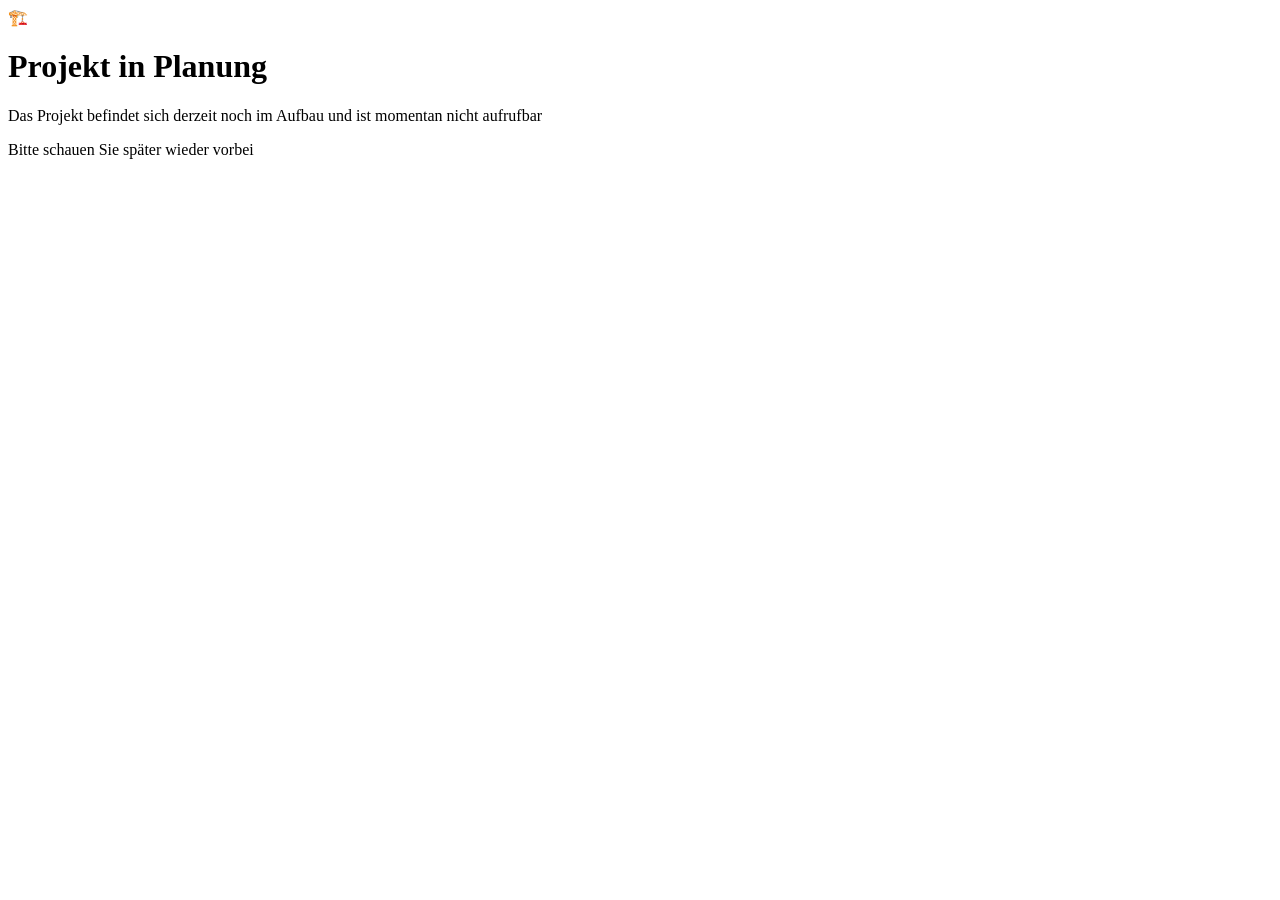
<file: projekte/satdump/index.html>
<!DOCTYPE html>
<html lang="de">
<head>
    <meta charset="UTF-8">
    <meta name="viewport" content="width=device-width, initial-scale=1.0">
    <link rel="icon" type="image/x-icon" href="https://moritz.stuebler.org/favicon.ico">
    <link rel="stylesheet" href="https://assets.stuebler.org/wall.css">
    <title>Projekt in Planung - Moritz Stübler</title>
</head>

<body>
    <main class="container">
        <div class="icon">🏗️</div>
        <h1>Projekt in Planung</h1>
        <p>
            Das Projekt befindet sich derzeit noch im Aufbau
            und ist momentan nicht aufrufbar
        </p>
        <div class="notice">
            Bitte schauen Sie später wieder vorbei
        </div>
    </main>

</body>
</html>
</file>
